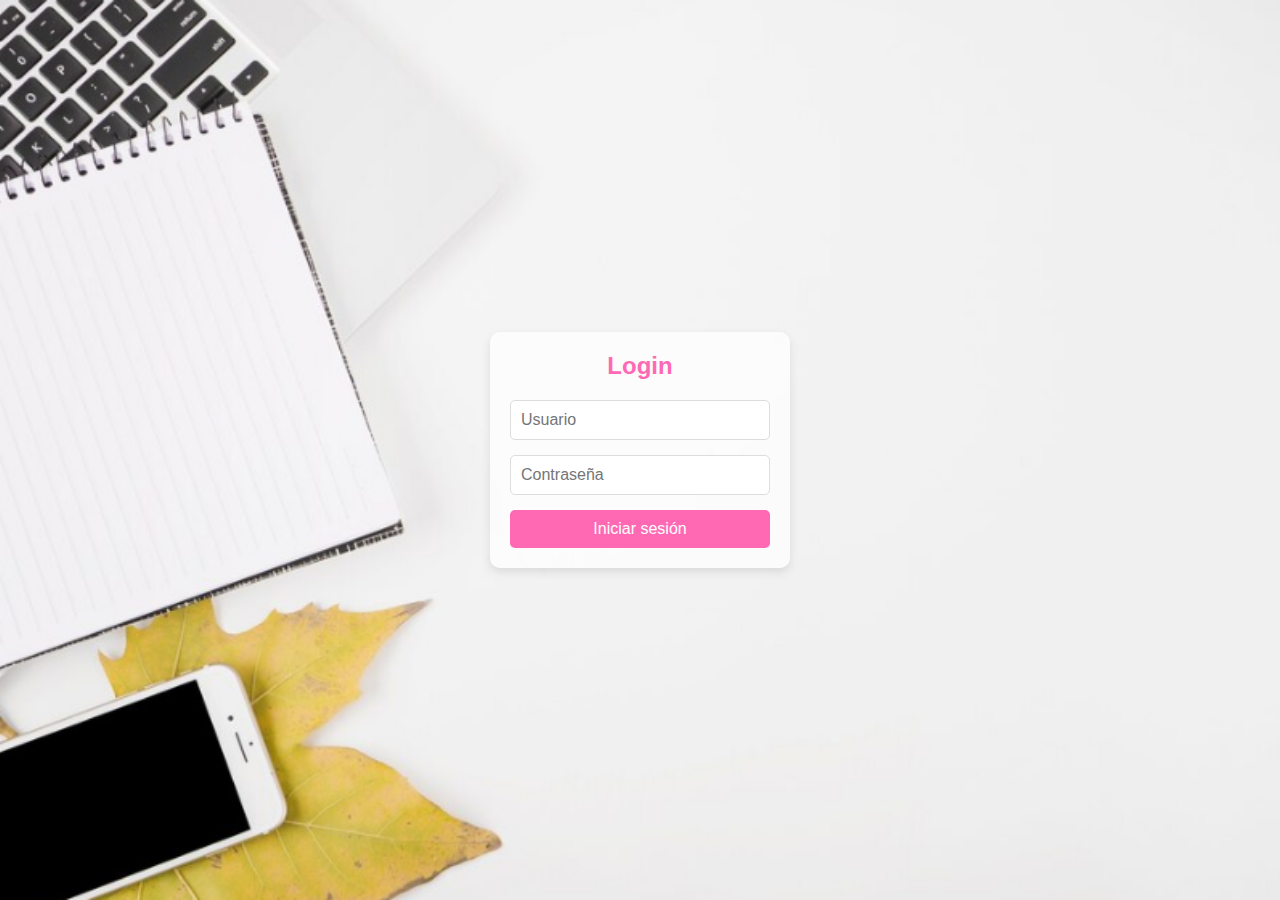
<file: index.html>
<!DOCTYPE html>
<html lang="es">
<head>
    <meta charset="UTF-8">
    <meta name="viewport" content="width=device-width, initial-scale=1.0">
    <title>Login</title>
    <link rel="stylesheet" href="/estilos.css">
</head>
<body>

    <!-- Login Section -->
    <section id="login" class="centered">
        <div class="login-box">
            <h2>Login</h2>
            <form id="loginForm">
                <div class="input-container">
                    <input type="text" id="usuario" name="usuario" placeholder="Usuario" required>
                </div>
                <div class="input-container">
                    <input type="password" id="contraseña" name="contraseña" placeholder="Contraseña" required>
                </div>
                <button type="submit">Iniciar sesión</button>
            </form>
        </div>
    </section>

    <script src="/login.js"></script> <!-- Vinculamos el script de validación -->
</body>
</html>
</file>
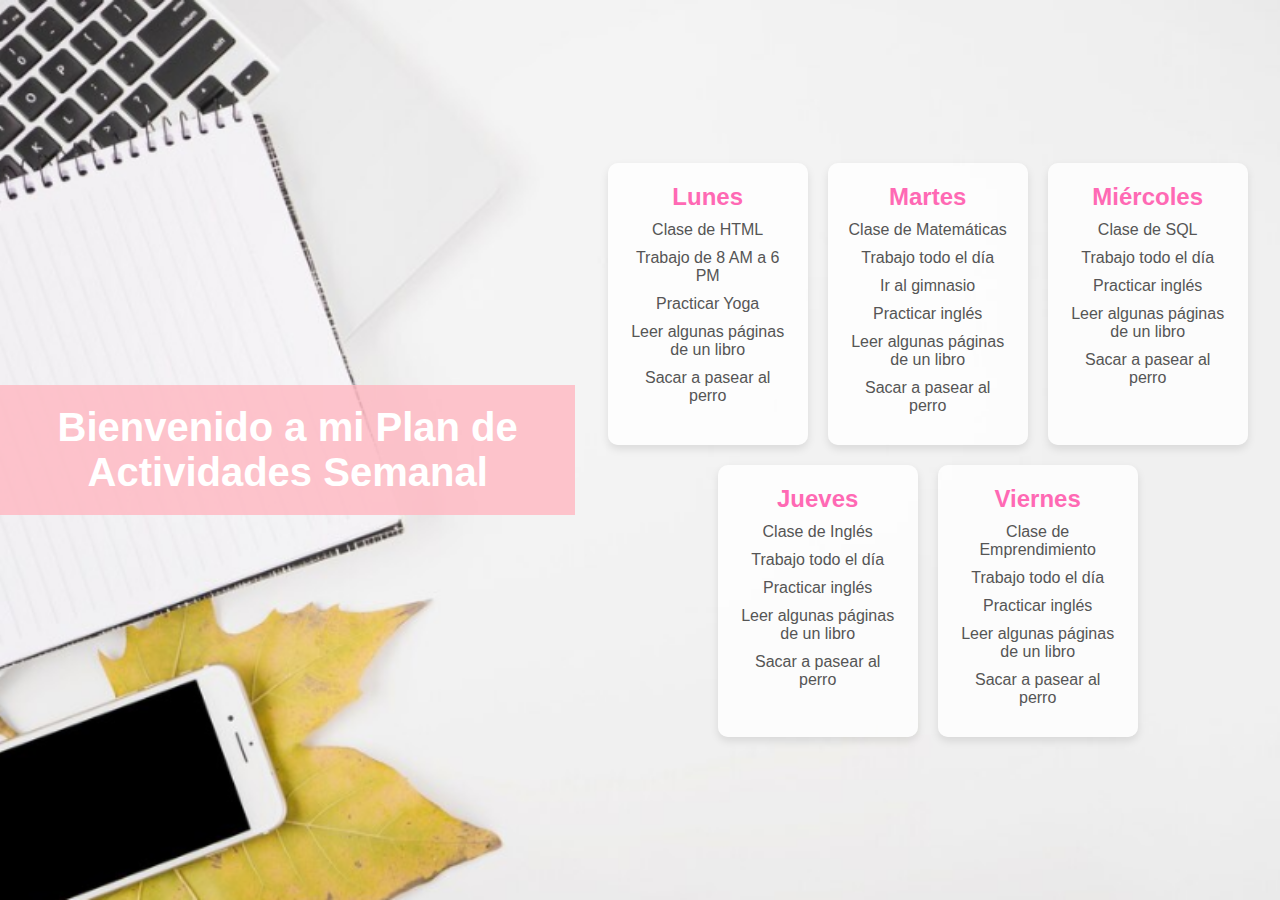
<file: actividades.html>
<!DOCTYPE html>
<html lang="es">
<head>
    <meta charset="UTF-8">
    <meta name="viewport" content="width=device-width, initial-scale=1.0">
    <title>Actividades Diarias</title>
    <link rel="stylesheet" href="/estilos.css"> <!-- Vinculamos el archivo de estilos -->
</head>
<body>
    <!-- Título Principal -->
    <header>
        <h1>Bienvenido a mi Plan de Actividades Semanal</h1>
    </header>

    <!-- Contenedor de Actividades -->
    <section class="activities-container">
        <div class="day">
            <h2>Lunes</h2>
            <ul>
                <li>Clase de HTML</li>
                <li>Trabajo de 8 AM a 6 PM</li>
                <li>Practicar Yoga</li>
                <li>Leer algunas páginas de un libro</li>
                <li>Sacar a pasear al perro</li>
            </ul>
        </div>
        <div class="day">
            <h2>Martes</h2>
            <ul>
                <li>Clase de Matemáticas</li>
                <li>Trabajo todo el día</li>
                <li>Ir al gimnasio</li>
                <li>Practicar inglés</li>
                <li>Leer algunas páginas de un libro</li>
                <li>Sacar a pasear al perro</li>
            </ul>
        </div>
        <div class="day">
            <h2>Miércoles</h2>
            <ul>
                <li>Clase de SQL</li>
                <li>Trabajo todo el día</li>
                <li>Practicar inglés</li>
                <li>Leer algunas páginas de un libro</li>
                <li>Sacar a pasear al perro</li>
            </ul>
        </div>
        <div class="day">
            <h2>Jueves</h2>
            <ul>
                <li>Clase de Inglés</li>
                <li>Trabajo todo el día</li>
                <li>Practicar inglés</li>
                <li>Leer algunas páginas de un libro</li>
                <li>Sacar a pasear al perro</li>
            </ul>
        </div>
        <div class="day">
            <h2>Viernes</h2>
            <ul>
                <li>Clase de Emprendimiento</li>
                <li>Trabajo todo el día</li>
                <li>Practicar inglés</li>
                <li>Leer algunas páginas de un libro</li>
                <li>Sacar a pasear al perro</li>
            </ul>
        </div>
        
        <script src="login.js"></script>
</body>
</html>
</file>
<file: estilos.css>
/* Reset básico para eliminar márgenes y padding */
* {
    margin: 0;
    padding: 0;
    box-sizing: border-box;
}

/* Estilo general del body */
body {
    font-family: 'Arial', sans-serif;
    background: url('/Inicio.png') no-repeat center center fixed;
    background-size: cover;
    height: 100vh;
    color: #333;
    display: flex;
    justify-content: center;
    align-items: center;
}

/* Sección de Login */
.centered {
    display: flex;
    justify-content: center;
    align-items: center;
    height: 100vh;
}

/* Estilo de la caja de Login */
.login-box {
    background: rgba(255, 255, 255, 0.7); /* Fondo blanco semitransparente */
    padding: 20px;
    border-radius: 10px;
    box-shadow: 0 4px 10px rgba(0, 0, 0, 0.1);
    width: 300px;
    text-align: center;
}

.login-box h2 {
    color: #ff69b4; /* Rosa pastel */
    margin-bottom: 20px;
}

/* Estilos de los inputs */
.input-container {
    margin-bottom: 15px;
}

input[type="text"],
input[type="password"] {
    width: 100%;
    padding: 10px;
    border: 1px solid #ddd;
    border-radius: 5px;
    font-size: 16px;
}

button {
    background-color: #ff69b4; /* Rosa pastel */
    border: none;
    color: white;
    padding: 10px;
    width: 100%;
    border-radius: 5px;
    font-size: 16px;
    cursor: pointer;
}

button:hover {
    background-color: #ff1493; /* Un rosa más intenso */
}

/* Fondo de la página con imagen */
body {
    background-image: url('/imagenfondo2.png'); /* Ruta de tu imagen */
    background-size: cover;
    background-position: center;
    font-family: Arial, sans-serif;
    color: #333;
    margin: 0;
    padding: 0;
}

/* Título Principal */
header {
    text-align: center;
    padding: 20px;
    background-color: rgba(255, 182, 193, 0.8); /* Rosa pastel con transparencia */
}

h1 {
    font-size: 2.5em;
    color: #ffffff;
}

/* Contenedor de actividades */
.activities-container {
    display: flex;
    flex-wrap: wrap;
    justify-content: center;
    gap: 20px;
    margin: 20px;
    margin-top: 20px;
}

/* Estilo para cada día */
.day {
    background-color: rgba(255, 255, 255, 0.8); /* Fondo blanco con algo de transparencia */
    border-radius: 10px;
    padding: 20px;
    width: 200px;
    box-shadow: 0 4px 8px rgba(0, 0, 0, 0.1);
    text-align: center;
}

.day h2 {
    color: #FF69B4; /* Rosa pastel */
    font-size: 1.5em;
    margin-bottom: 10px;
}

.day ul {
    list-style-type: none;
    padding: 0;
}

.day ul li {
    margin-bottom: 10px;
    color: #555;
}

/* Estilo para botones o cualquier otro elemento */
button {
    background-color: #FF69B4; /* Rosa pastel */
    border: none;
    color: white;
    padding: 10px 20px;
    cursor: pointer;
    border-radius: 5px;
    font-size: 1em;
}

button:hover {
    background-color: #FF1493; /* Rosa más fuerte */
}
</file>
